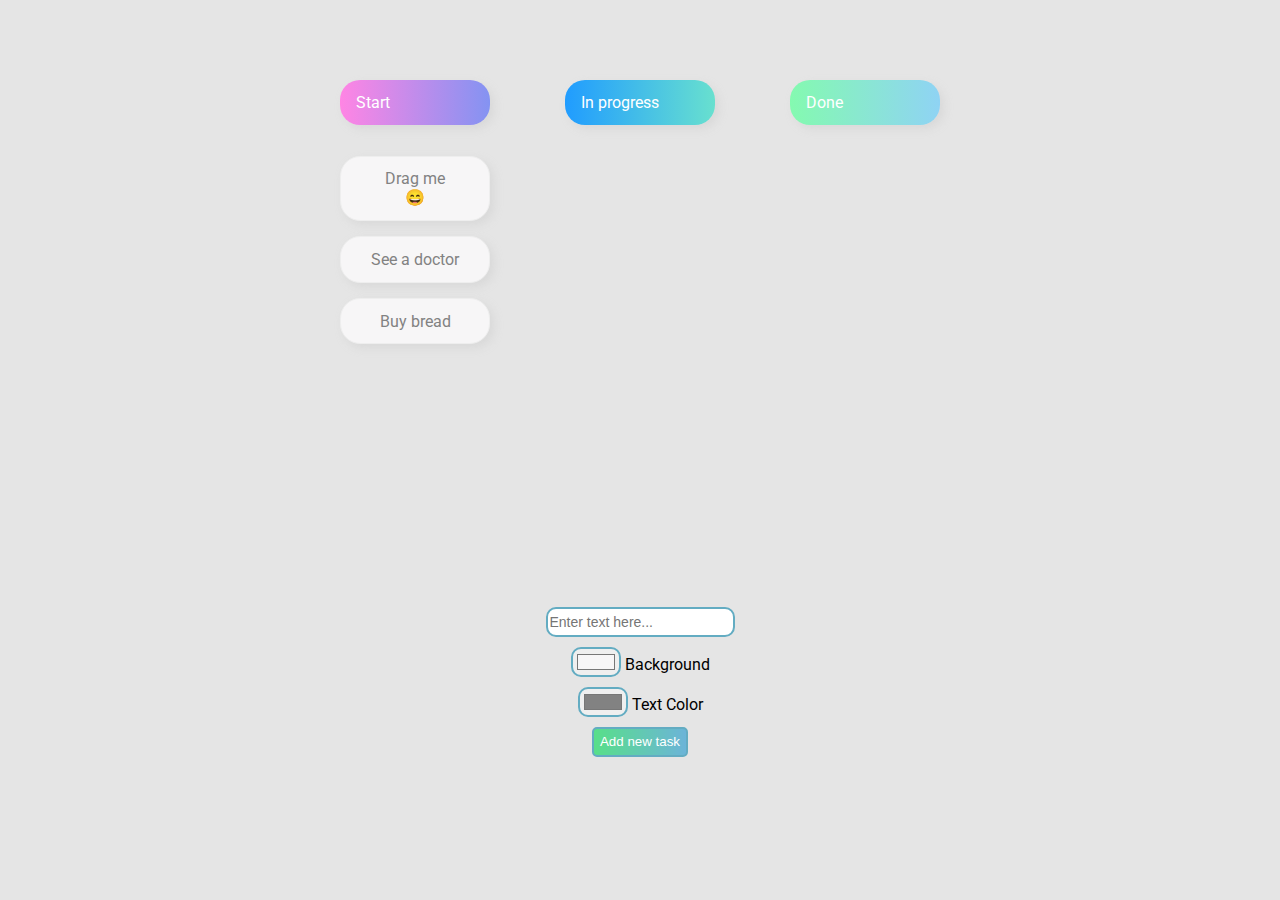
<file: index.html>
<!DOCTYPE html>
<html lang="en">
<head>
  <meta charset="UTF-8">
  <meta http-equiv="X-UA-Compatible" content="IE=edge">
  <meta name="viewport" content="width=device-width, initial-scale=1.0">
  <link rel="stylesheet" href="styles/styles.css">
  <title>Cards</title>
</head>
<body>
  <div>
    <div class="row">
        <div class="col-header start">Start</div>
        <div class="col-header progress">In progress</div>
        <div class="col-header done">Done</div>
    </div>

    <div class="row">
      <div class="placeholder">
        <div class="item" draggable="true">Drag me <br>&#128516;</div>
        <div class="item" draggable="true">See a doctor</div>
        <div class="item" draggable="true">Buy bread </div>
      </div>
      <div class="placeholder"></div>
      <div class="placeholder"></div>
    </div>
    <div class="row search">
      <form class="search-form">

        <div>
          <input type="text" placeholder="Enter text here..." id="text">

        </div>
        <div>
          <input type="color" id="Background" name="head"
                 value="#f7f6f7">
          <label for="Background">Background</label>
      </div>
      <div>
          <input type="color" id="textColor" name="head"
                 value="#828282">
          <label for="Background">Text Color</label>
      </div>
        <button type="submit">Add new task</button>
      </form>
    </div>
    
  </div>
  <script src="scripts/main.js"></script>
</body>
</html>
</file>
<file: styles/styles.css>
@import url('https://fonts.googleapis.com/css?family=Roboto&display=swap');

* {
  box-sizing: border-box;
}

body {
  font-family: 'Roboto', sans-serif;
  background-color: #e5e5e5;
  display: flex;
  padding-top: 5rem;
  justify-content: center;
  overflow: hidden;
  margin: 0;
}

.row {
  display: flex;
  width: 600px;
  justify-content: space-between;
  margin-bottom: 1rem;
}

.col-header {
  width: 150px;
  box-shadow: 4px 4px 9px rgba(198, 198, 198, 0.36);
  border-radius: 20px;
  padding: 0.8rem 1rem;
  color: #fff;
}

.item {
  border: 1px solid #eee;
  box-shadow: 4px 4px 9px rgba(198, 198, 198, 0.36);
  border-radius: 20px;
  background: #f7f6f7;
  padding: 0.8rem 1rem;
  color: #828282;
  text-align: center;
  cursor: grab;
  margin-top: 15px;
}

.item:active {
  cursor: grabbing;
}

.placeholder {
  width: 150px;
  height: 50vh;
}

.start {
  background: linear-gradient(90deg, #ff85e4 0%, #229efd 179.25%);
}

.progress {
  background: linear-gradient(90deg, #209cff 0%, #68e0cf 100%);
}

.done {
  background: linear-gradient(90deg, #84fab0 0%, #8fd3f4 100%);
}
@keyframes mymove {
  0% {
    transform: rotate(1deg);
  }
  50% {
    transform: rotate(-1deg);
  }
  100% {
    transform: rotate(1deg);

  }
}
.hold {
  border: 5px solid #fafafa;
}

.hide {
  display: none;
}

.hovered {
  border-top: 2px solid #8ed7ed;
  animation: mymove 1s linear infinite;

}
.search-form{
  display: flex;
  flex-direction: column;
  align-items: center;
}
.search{
  display: flex;
  flex-direction: column;
  justify-content: center;
  align-items: center;
}

input {
  outline: none;
  height: 30px;
  font-size: 14px;
  border: 2px solid #63acc2;
  border-radius: 10px;
  margin-bottom: 10px;
}
button {
  background: transparent;
  border: 2px solid #63acc2;
  background: linear-gradient(90deg, #58df89 0%, #6cb4d8 100%);
  cursor: pointer;
  color: #fff;

  height: 30px;
  border-radius: 5px;

}
</file>
